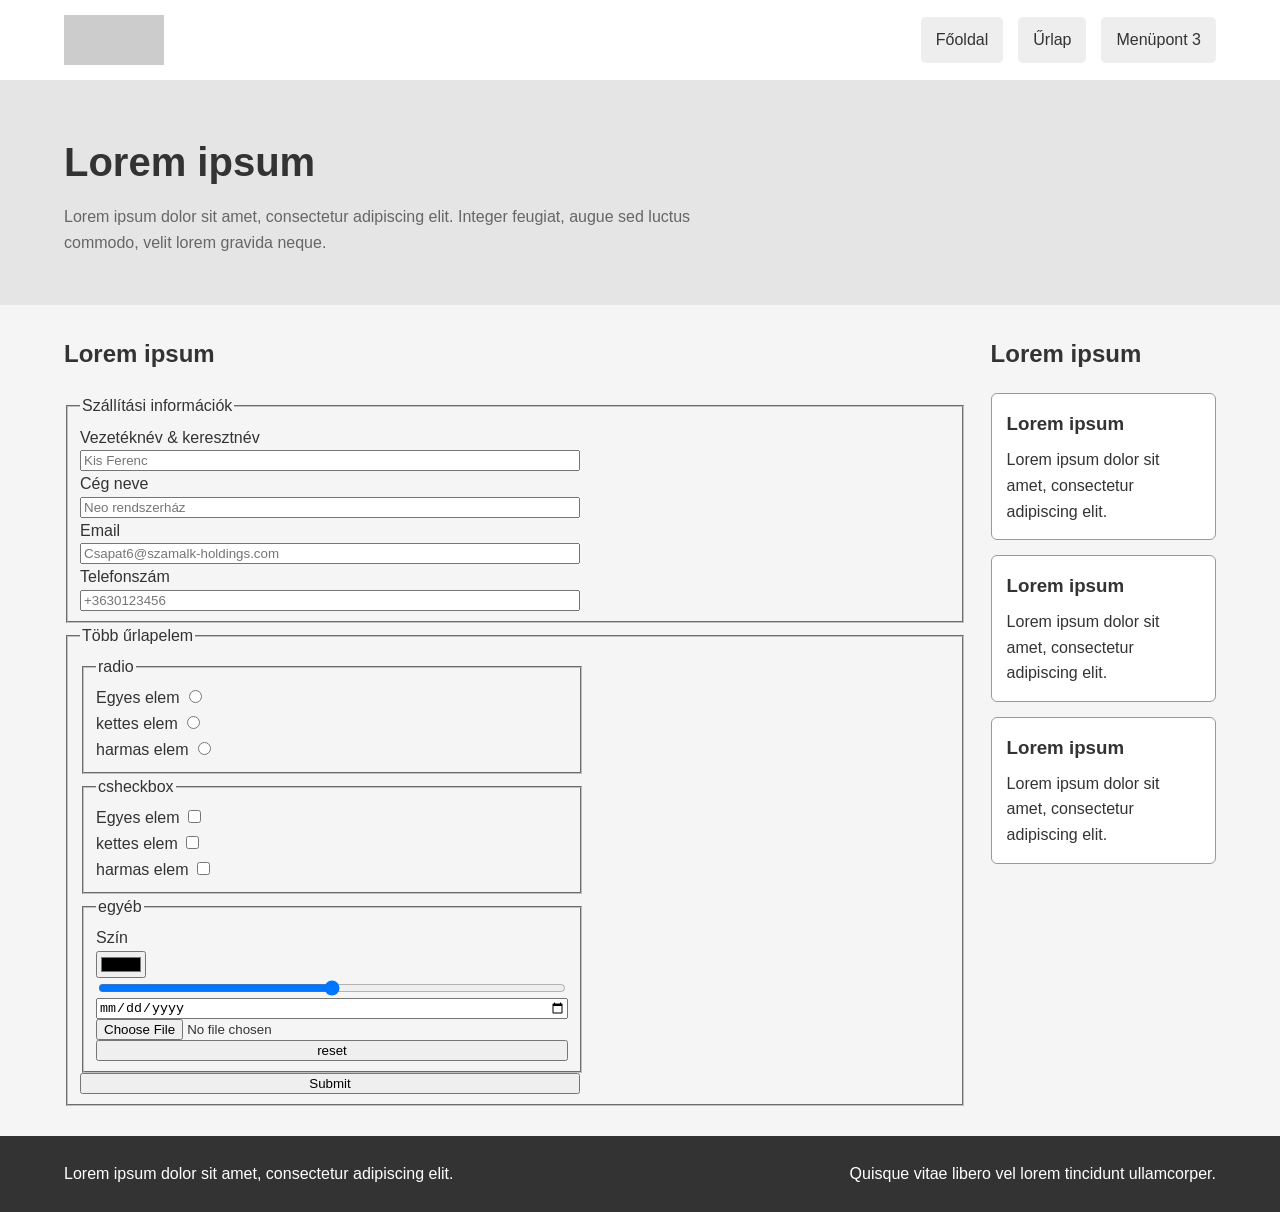
<file: urlap.html>
<!DOCTYPE html>
<html lang="hu">

<head>
  <meta charset="UTF-8">
  <meta name="viewport" content="width=device-width, initial-scale=1.0">
  <title>Lorem ipsum</title>
  <link rel="stylesheet" href="style.css">
  <style>
    form fieldset{
        display: flex;
        flex-direction: column;
    }
    form fieldset * {
        max-width: 500px;
    }
  </style>
</head>

<body>
  <header class="site-header">
    <div class="logo-placeholder" aria-label="Logó helye"></div>

    <nav aria-label="Fő navigáció">
      <ul class="menu">
        <li><a href="index.html">Főoldal</a></li>
        <li><a href="urlap.html">Űrlap</a></li>
        <li><a href="#harmadik">Menüpont 3</a></li>
      </ul>
    </nav>
  </header>

  <main>
    <header class="hero" id="elso">
      <h1>Lorem ipsum</h1>
      <p>
        Lorem ipsum dolor sit amet, consectetur adipiscing elit. Integer
        feugiat, augue sed luctus commodo, velit lorem gravida neque.
      </p>
    </header>

    <section class="content-layout" id="masodik">
      <article class="main-content">
        <h2>Lorem ipsum</h2>

        <form action="">
            <fieldset>
                <legend>Szállítási információk</legend>

                <label for="nev">Vezetéknév & keresztnév</label>
                <input type="text" id="nev" placeholder="Kis Ferenc">

                <label for="cegnev">Cég neve</label>
                <input type="text" id="cegnev" placeholder="Neo rendszerház">

                <label for="elerhetoseg_email">Email</label>
                <input type="email" id="elerhetoseg_email" placeholder="Csapat6@szamalk-holdings.com">

                <label for="elerhetoseg_telefon">Telefonszám</label>
                <input type="number" id="elerhetoseg_telefon" placeholder="+3630123456">
            </fieldset>

            <fieldset>
                <legend>Több űrlapelem</legend>

                <fieldset>
                    <legend>radio</legend>
                    <div>
                        <label for="egyes">Egyes elem</label>
                        <input type="radio" name="videoton" id="egyes">
                    </div>
                    <div>
                        <label for="kettes">kettes elem</label>
                        <input type="radio" name="videoton" id="kettes">
                    </div>
                    <div>
                        <label for="harmas">harmas elem</label>
                        <input type="radio" name="videoton" id="harmas">
                    </div>
                </fieldset>

                <fieldset>
                    <legend>csheckbox</legend>
                    <div>
                        <label for="egyes">Egyes elem</label>
                        <input type="checkbox" name="videoton" id="egyes">
                    </div>
                    <div>
                        <label for="kettes">kettes elem</label>
                        <input type="checkbox" name="videoton" id="kettes">
                    </div>
                    <div>
                        <label for="harmas">harmas elem</label>
                        <input type="checkbox" name="videoton" id="harmas">
                    </div>
                </fieldset>
                <fieldset>
                    <legend>egyéb</legend>
                    <label for="szinecske">Szín</label>
                    <input type="color" name="" id="szinecske">

                    <input type="range" name="" id="">
                    <input type="date" name="" id="">
                    <input type="file" name="" id="">
                    <input type="reset" value="reset">
            </fieldset>
            <input type="submit" value="Submit">
        </form>
      </article>

      <aside id="harmadik">
        <h2>Lorem ipsum</h2>

        <section class="aside-box">
          <h3>Lorem ipsum</h3>
          <p>Lorem ipsum dolor sit amet, consectetur adipiscing elit.</p>
        </section>

        <section class="aside-box">
          <h3>Lorem ipsum</h3>
          <p>Lorem ipsum dolor sit amet, consectetur adipiscing elit.</p>
        </section>

        <section class="aside-box">
          <h3>Lorem ipsum</h3>
          <p>Lorem ipsum dolor sit amet, consectetur adipiscing elit.</p>
        </section>
      </aside>
    </section>
  </main>

  <footer>
    <p>Lorem ipsum dolor sit amet, consectetur adipiscing elit.</p>
    <p>Quisque vitae libero vel lorem tincidunt ullamcorper.</p>
  </footer>
</body>

</html>
</file>
<file: style.css>
/* Alapbeállítások */
* {
  box-sizing: border-box;
}

body {
  margin: 0;
  font-family: Arial, sans-serif;
  line-height: 1.6;
  color: #333;
  background-color: #f5f5f5;
}

h1, h2, h3, p {
  margin-top: 0;
}

/* Navigáció */
.site-header {
  display: flex;
  justify-content: space-between;
  align-items: center;
  padding: 15px 5%;
  background-color: #fff;
}

.logo-placeholder {
  width: 100px;
  height: 50px;
  background-color: #ccc;
}

.menu {
  display: flex;
  gap: 15px;
  margin: 0;
  padding: 0;
  list-style: none;
}

.menu a {
  display: block;
  padding: 10px 15px;
  color: #333;
  text-decoration: none;
  background-color: #eee;
  border-radius: 5px;
}

.menu a:hover {
  background-color: #ddd;
}

/* Bevezető fejléc */
.hero {
  padding: 50px 5%;
  text-align: left;
  background-color: #e5e5e5;
}

.hero h1 {
  margin-bottom: 10px;
  font-size: 2.5rem;
}

.hero p {
  max-width: 700px;
  margin: 0;
  color: #666;
}

/* Fő tartalom és oldalsáv */
.content-layout {
  display: flex;
  gap: 25px;
  padding: 30px 5%;
  align-items: flex-start;
}

.main-content {
  flex: 4;
  min-width: 0;
}

aside {
  flex: 1;
  min-width: 0;
}

/* Kártyák két oszlopban */
.card-container {
  display: flex;
  flex-wrap: wrap;
  gap: 20px;
}

.card {
  display: flex;
  flex: 1 1 calc(50% - 10px);
  min-width: 280px;
  padding: 15px;
  gap: 15px;
  background-color: #fff;
  border: 1px solid #999;
  border-radius: 6px;
}

.image-placeholder {
  flex: 0 0 100px;
  min-height: 120px;
  background-color: #ccc;
}

.image-placeholder img {
  display: block;
  width: 100%;
  height: 100%;
  object-fit: cover;
}

.card-content {
  display: flex;
  flex-direction: column;
  align-items: flex-start;
  min-width: 0;
}

.card-content h3 {
  margin-bottom: 8px;
}

.card-content p {
  margin-bottom: 12px;
}

.card-content a {
  display: inline-block;
  margin-top: auto;
  padding: 6px 12px;
  color: #fff;
  text-decoration: none;
  background-color: #444;
  border-radius: 4px;
}

.card-content a:hover {
  background-color: #222;
}

/* Oldalsáv kártyái */
.aside-box {
  margin-bottom: 15px;
  padding: 15px;
  background-color: #fff;
  border: 1px solid #999;
  border-radius: 6px;
}

.aside-box h3 {
  margin-bottom: 8px;
}

.aside-box p {
  margin-bottom: 0;
}

/* Lábléc */
footer {
  display: flex;
  justify-content: space-between;
  gap: 20px;
  padding: 25px 5%;
  color: #fff;
  background-color: #333;
}

footer p {
  margin-bottom: 0;
}

/* Mobilnézet */
@media (max-width: 768px) {
  .content-layout {
    flex-direction: column;
  }

  .main-content,
  aside {
    width: 100%;
    flex: auto;
  }

  .card {
    flex-basis: 100%;
  }

  footer {
    flex-direction: column;
    gap: 10px;
  }
}

@media (max-width: 480px) {
  .site-header {
    flex-direction: column;
    gap: 15px;
  }

  .menu {
    flex-wrap: wrap;
    justify-content: center;
    gap: 5px;
  }

  .menu a {
    padding: 8px 10px;
  }

  .hero h1 {
    font-size: 2rem;
  }

  .card {
    flex-direction: column;
    min-width: 0;
  }

  .image-placeholder {
    flex-basis: auto;
    height: 150px;
  }
}
</file>
